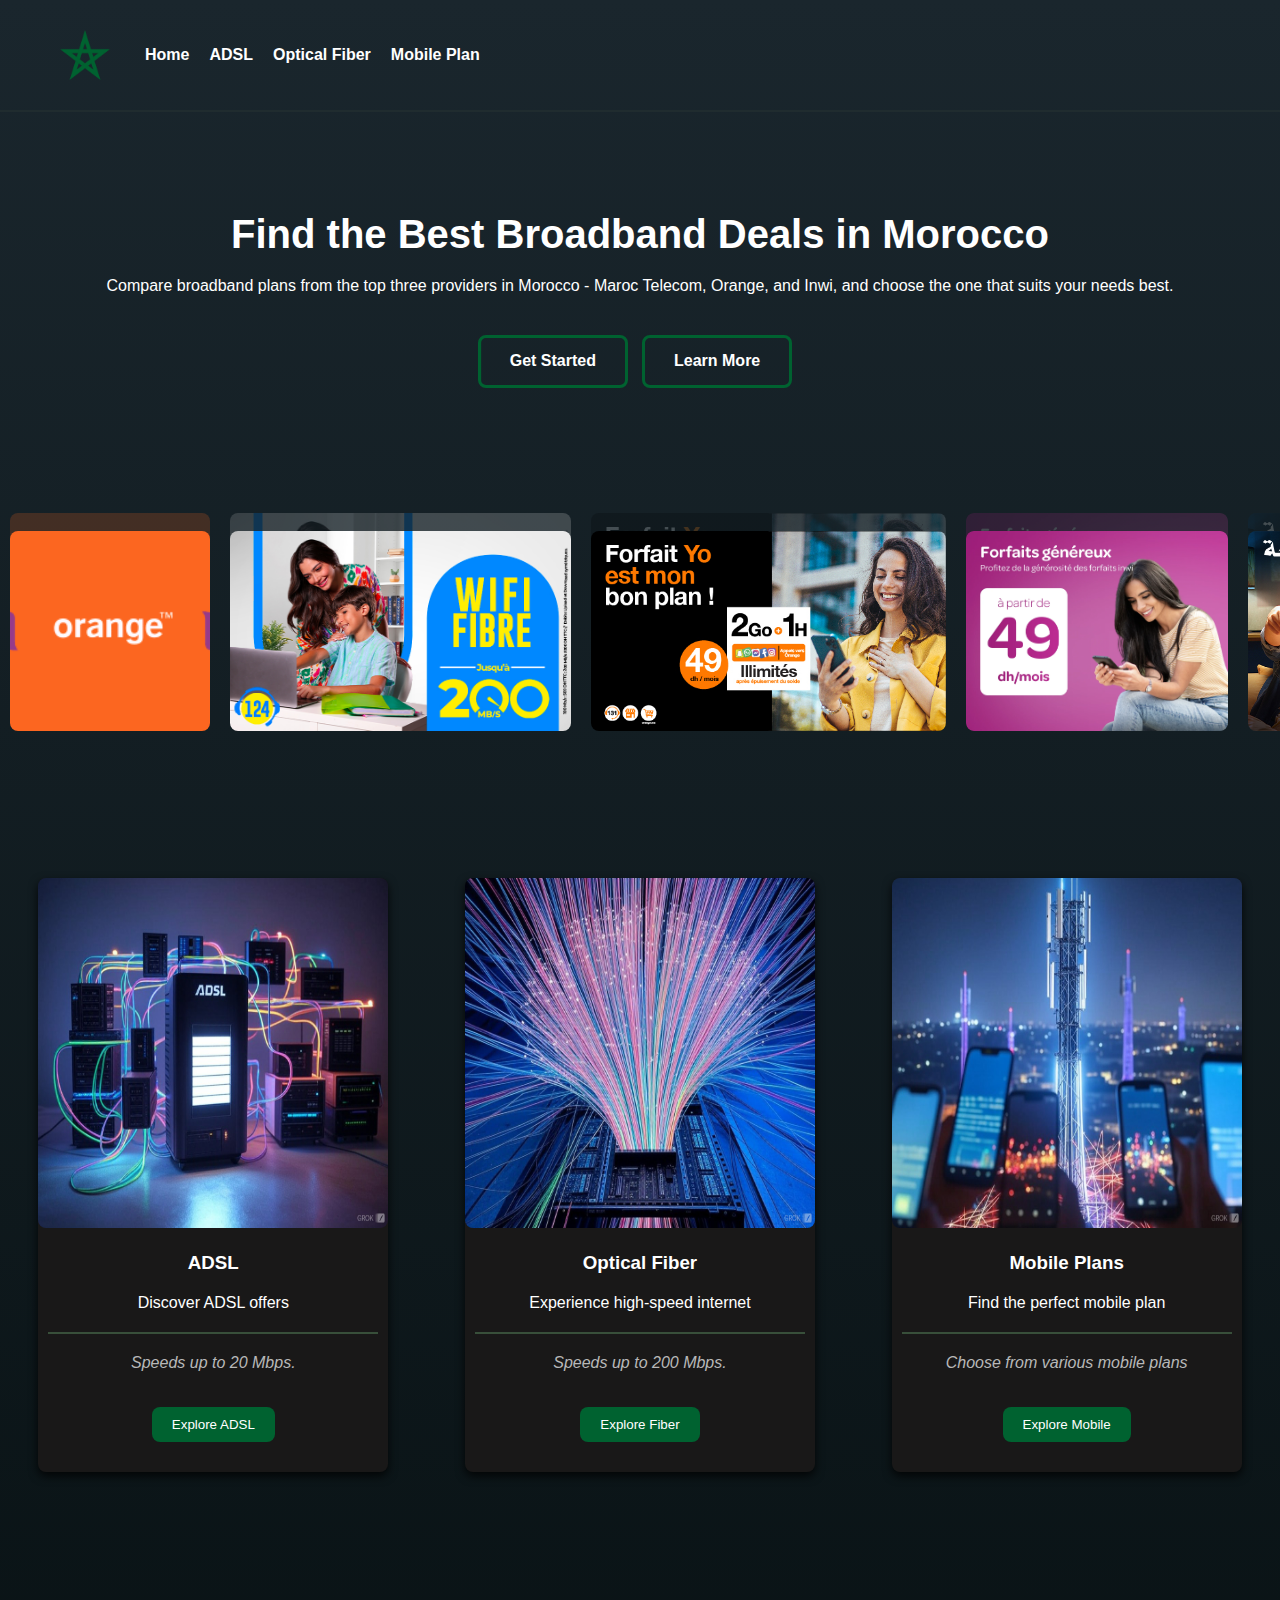
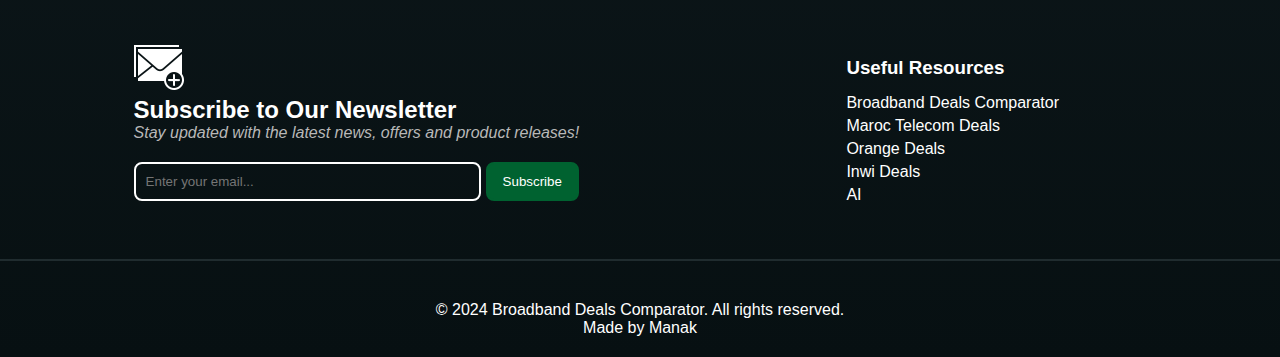
<file: index.html>
<!DOCTYPE html>
<html lang="en">
<head>
    <meta charset="UTF-8">
    <meta name="viewport" content="width=device-width, initial-scale=1.0">
    <title>Broadband Deals Comparator</title>
    <link rel="icon" type="image/x-icon" href="IMG/Low Connection.png">
    <link rel="stylesheet" href="style.css">
</head>
<body>
    <header>
        <img src="IMG/png-clipart-green-star-illustration-flag-of-morocco-moroccan-cuisine-five-pointed-star-french-protectorate-in-morocco-morocco-miscellaneous-angle.png">
        <nav>
            <ul>
                <li><a href="index.html">Home</a></li>
                <li><a href="ADSL.html">ADSL</a></li>
                <li><a href="OpticalFiber.html">Optical Fiber</a></li>
                <li><a href="MobilePlan.html">Mobile Plan</a></li>
            </ul>
        </nav>
    </header>
    <hr class="separator">
    <article>
        <section class="welcome">
            <h1>Find the Best Broadband Deals in Morocco</h1>
            <p>Compare broadband plans from the top three providers in Morocco - Maroc Telecom, Orange, and Inwi, and choose the one that suits your needs best.</p>
            <div class="btn-container">
                <button><a href="#content">Get Started</a></button>
                <button><a href="#ftr">Learn More</a></button>
            </div>
        </section>
        <section class="images-container">
            <div class="row row1">
                <img src="IMG/NetworkFusion.gif">
                <img src="IMG/Maroc-telecom-fo-mars24-768x451.jpg">
                <img src="IMG/Yo-49.jpg">
                <img src="IMG/image.png">
                <img src="IMG/Ban-fo-aout22-V3-270x361.jpg">
                <img src="IMG/La-Fibre.jpg">
                <img src="IMG/image (1).png">
                <img src="IMG/Maroc_telecom_forfait_mobile_45Go_5H_1280x500.jpg">
                <img src="IMG/NetworkFusion.gif">
            </div><br>
            <div class="row row2">
                <img src="IMG/NetworkFusion.gif">
                <img src="IMG/Maroc-telecom-fo-mars24-768x451.jpg">
                <img src="IMG/Yo-49.jpg">
                <img src="IMG/image.png">
                <img src="IMG/Ban-fo-aout22-V3-270x361.jpg">
                <img src="IMG/La-Fibre.jpg">
                <img src="IMG/image (1).png">
                <img src="IMG/Maroc_telecom_forfait_mobile_45Go_5H_1280x500.jpg">
                <img src="IMG/NetworkFusion.gif">
            </div>
        </section>
        <figure>
            <section class="container" id="content">
                <div class="card">
                    <img src="IMG/ADSL.jpg" alt="ADSL">
                    <h3>ADSL</h3>
                    <p>Discover ADSL offers</p>
                    <hr class="separator-v2">
                    <p class="gray">Speeds up to 20 Mbps.</p>
                    <button><a href="ADSL.html">Explore ADSL</a></button>
                </div>
                <div class="card">
                    <img src="IMG/Fibre.jpg" alt="Optical Fiber">
                    <h3>Optical Fiber</h3>
                    <p>Experience high-speed internet</p>
                    <hr class="separator-v2">
                    <p class="gray">Speeds up to 200 Mbps.</p>
                    <button><a href="OpticalFiber.html">Explore Fiber</a></button>
                </div>
                <div class="card">
                    <img src="IMG/Mobile.jpg" alt="Mobile Plan">
                    <h3>Mobile Plans</h3>
                    <p>Find the perfect mobile plan</p>
                    <hr class="separator-v2">
                    <p class="gray">Choose from various mobile plans</p>
                    <button><a href="MobilePlan.html">Explore Mobile</a></button>
                </div>
            </section>
        </figure>
    </article>
    <footer>
        <div class="footer-container" id="ftr">
            <div class="newsletter">
                <img src="IMG/Subscription.png">
                <h2>Subscribe to Our Newsletter</h2>
                <p class="gray">Stay updated with the latest news, offers and product releases!</p>
                <input class="mail-holder" type="email" placeholder="Enter your email..." required>
                <button class="sub-btn">Subscribe</button>
            </div>
            <div class="resources">
                <h3>Useful Resources</h3>
                <ul>
                    <li><a href="index.html">Broadband Deals Comparator</a></li>
                    <li><a href="https://www.iam.ma/index.aspx" target="_blank">Maroc Telecom Deals</a></li>
                    <li><a href="https://www.orange.ma" target="_blank">Orange Deals</a></li>
                    <li><a href="https://inwi.ma" target="_blank">Inwi Deals</a></li>
                    <li><a href="https://chatgpt.com/?model=auto" target="_blank">AI</a></li>
                </ul>
            </div>
        </div>
        <hr class="separator">
        <div class="footer-bottom">
            <p>&copy; 2024 Broadband Deals Comparator. All rights reserved.</p>
            <p>Made by Manak</p>
        </div>
    </footer>
</body>
</html>
</file>
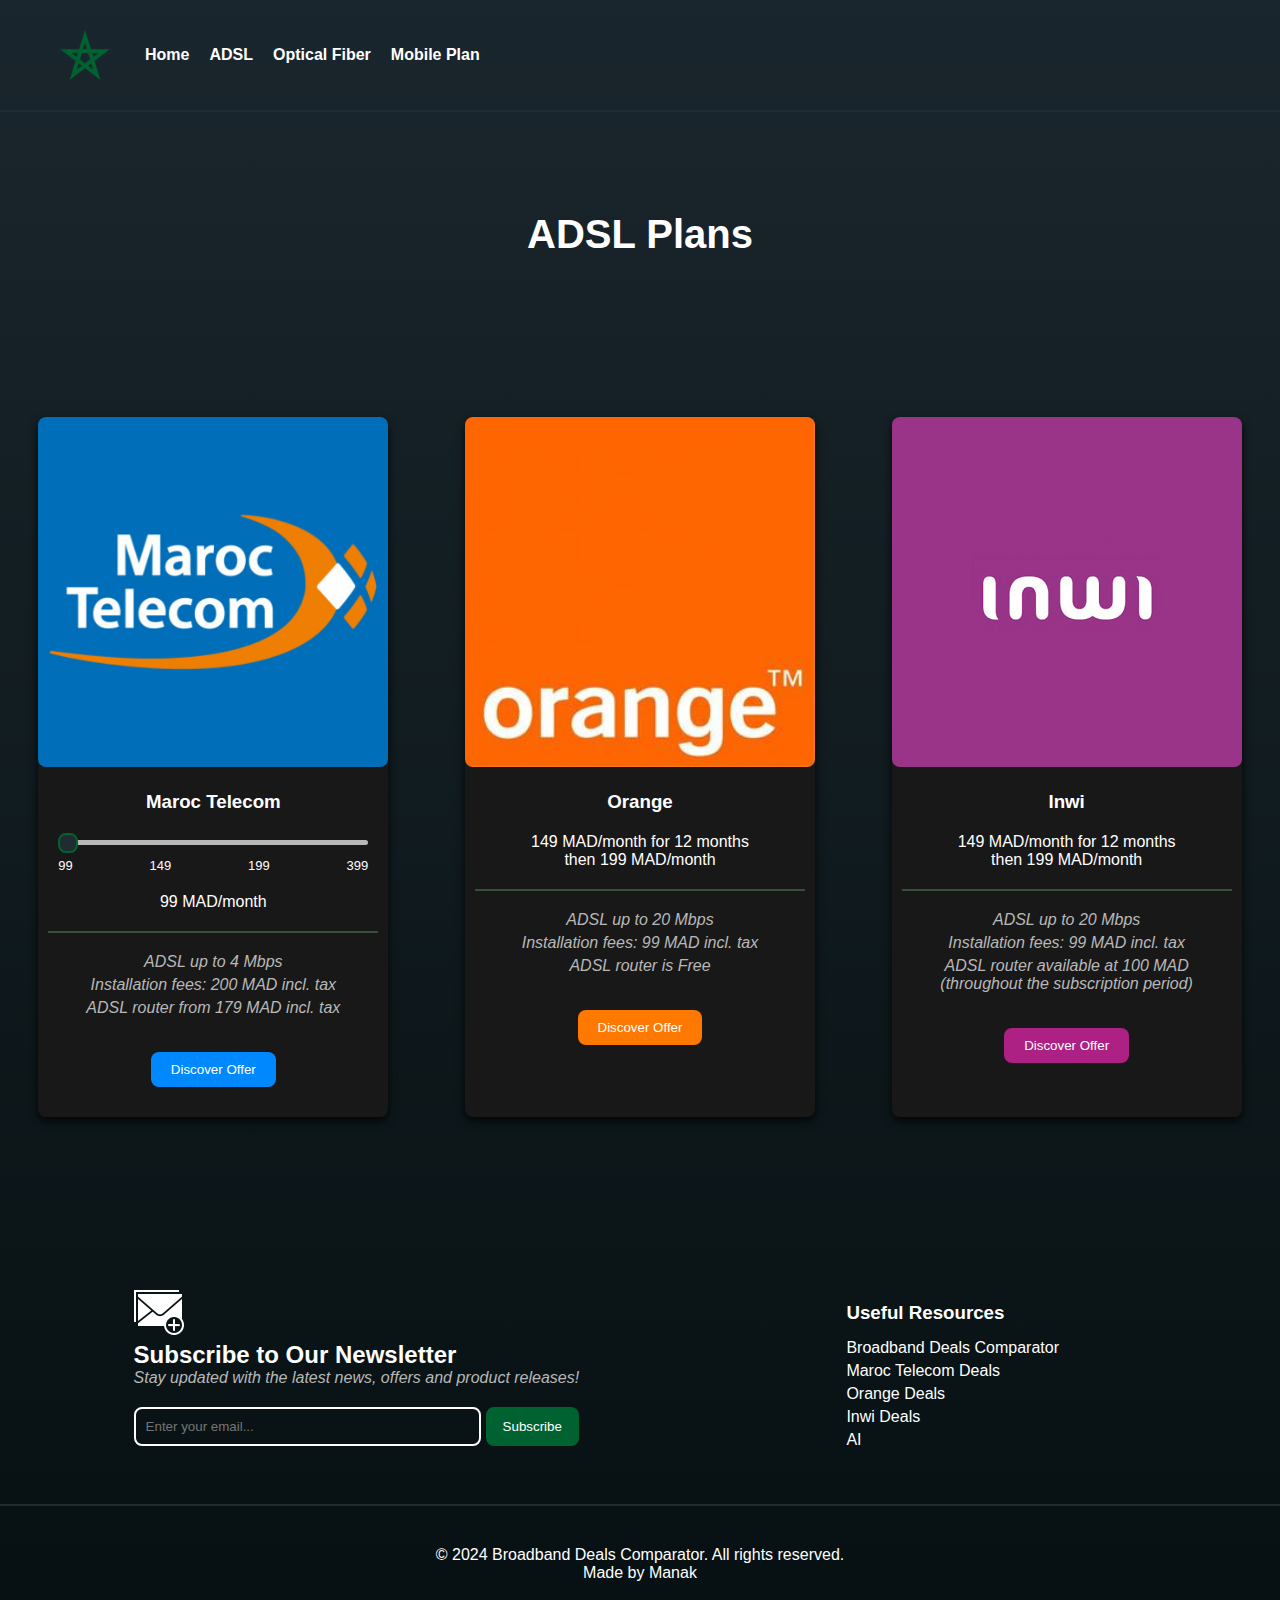
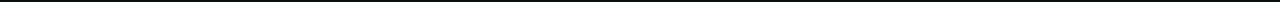
<file: ADSL.html>
<!DOCTYPE html>
<html lang="en">
<head>
    <meta charset="UTF-8">
    <meta name="viewport" content="width=device-width, initial-scale=1.0">
    <title>Broadband Deals Comparator</title>
    <link rel="icon" type="image/x-icon" href="IMG/Low Connection.png">
    <link rel="stylesheet" href="style.css">
</head>
<body>
    <header>
        <img src="IMG/png-clipart-green-star-illustration-flag-of-morocco-moroccan-cuisine-five-pointed-star-french-protectorate-in-morocco-morocco-miscellaneous-angle.png">
        <nav>
            <ul>
                <li><a href="index.html">Home</a></li>
                <li><a href="ADSL.html">ADSL</a></li>
                <li><a href="OpticalFiber.html">Optical Fiber</a></li>
                <li><a href="MobilePlan.html">Mobile Plan</a></li>
            </ul>
        </nav>
    </header>
    <hr class="separator">
    <article>
        <section class="welcome">
            <h1>ADSL Plans</h1>
        </section>
        <figure>
            <section class="container" id="content">
                <div class="card">
                    <img src="IMG/MT-logo.png" alt="ADSL">
                    <h3>Maroc Telecom</h3>
                    <div class="slider-container">
                        <input type="range" id="speedSlider" min="0" max="3" step="1" value="0">
                        <div class="slider-labels">
                            <span>99</span>
                            <span>149</span>
                            <span>199</span>
                            <span>399</span>
                        </div>
                    </div>
                    <p><span id="price">99</span> MAD/month</p>
                    <hr class="separator-v2">
                    <p class="gray">ADSL up to <span id="Mbps">4</span> Mbps</p>
                    <p class="gray">Installation fees: 200 MAD incl. tax</p>
                    <p class="gray">ADSL router from 179 MAD incl. tax</p>
                    <button class="MT-btn"><a href="https://www.iam.ma/particulier/Fixe-et-Internet/ADSL/index.aspx#horizontalTab3" target="_blank">Discover Offer</a></button>
                </div>
                <div class="card">
                    <img src="IMG/Accueil.png" alt="Optical Fiber">
                    <h3>Orange</h3>
                    <p>149 MAD/month for 12 months<br>
                        then 199 MAD/month</p>
                    <hr class="separator-v2">
                    <p class="gray">ADSL up to 20 Mbps</p>
                    <p class="gray">Installation fees: 99 MAD incl. tax</p>
                    <p class="gray">ADSL router is Free</p>
                    <button class="OG-btn"><a href="https://www.orange.ma/WiFi-a-la-Maison/ADSL-ULTRA/Offres-ADSL-ULTRA" target="_blank">Discover Offer</a></button>
                </div>
                <div class="card">
                    <img src="IMG/inwi-logo.png" alt="Mobile Plan">
                    <h3>Inwi</h3>
                    <p>149 MAD/month for 12 months<br>
                        then 199 MAD/month</p>
                    <hr class="separator-v2">
                    <p class="gray">ADSL up to 20 Mbps</p>
                    <p class="gray">Installation fees: 99 MAD incl. tax</p>
                    <p class="gray">ADSL router available at 100 MAD<br>
                        (throughout the subscription period)</p>
                    <button class="NW-btn"><a href="https://inwi.ma/particuliers/offres-internet/wifi-a-la-maison/adsl-xtra" target="_blank">Discover Offer</a></button>
                </div>
            </section>
            
            
        </figure>
    </article>
    <footer>
        <div class="footer-container" id="ftr">
            <div class="newsletter">
                <img src="IMG/Subscription.png">
                <h2>Subscribe to Our Newsletter</h2>
                <p class="gray">Stay updated with the latest news, offers and product releases!</p>
                <input class="mail-holder" type="email" placeholder="Enter your email..." required>
                <button class="sub-btn">Subscribe</button>
            </div>
            <div class="resources">
                <h3>Useful Resources</h3>
                <ul>
                    <li><a href="index.html">Broadband Deals Comparator</a></li>
                    <li><a href="https://www.iam.ma/index.aspx" target="_blank">Maroc Telecom Deals</a></li>
                    <li><a href="https://www.orange.ma" target="_blank">Orange Deals</a></li>
                    <li><a href="https://inwi.ma" target="_blank">Inwi Deals</a></li>
                    <li><a href="https://chatgpt.com/?model=auto" target="_blank">AI</a></li>
                </ul>
            </div>
        </div>
        <hr class="separator">
        <div class="footer-bottom">
            <p>&copy; 2024 Broadband Deals Comparator. All rights reserved.</p>
            <p>Made by Manak</p>
        </div>
    </footer>
    <script src="ADSL-script.js"></script>
</body>
</html>
</file>
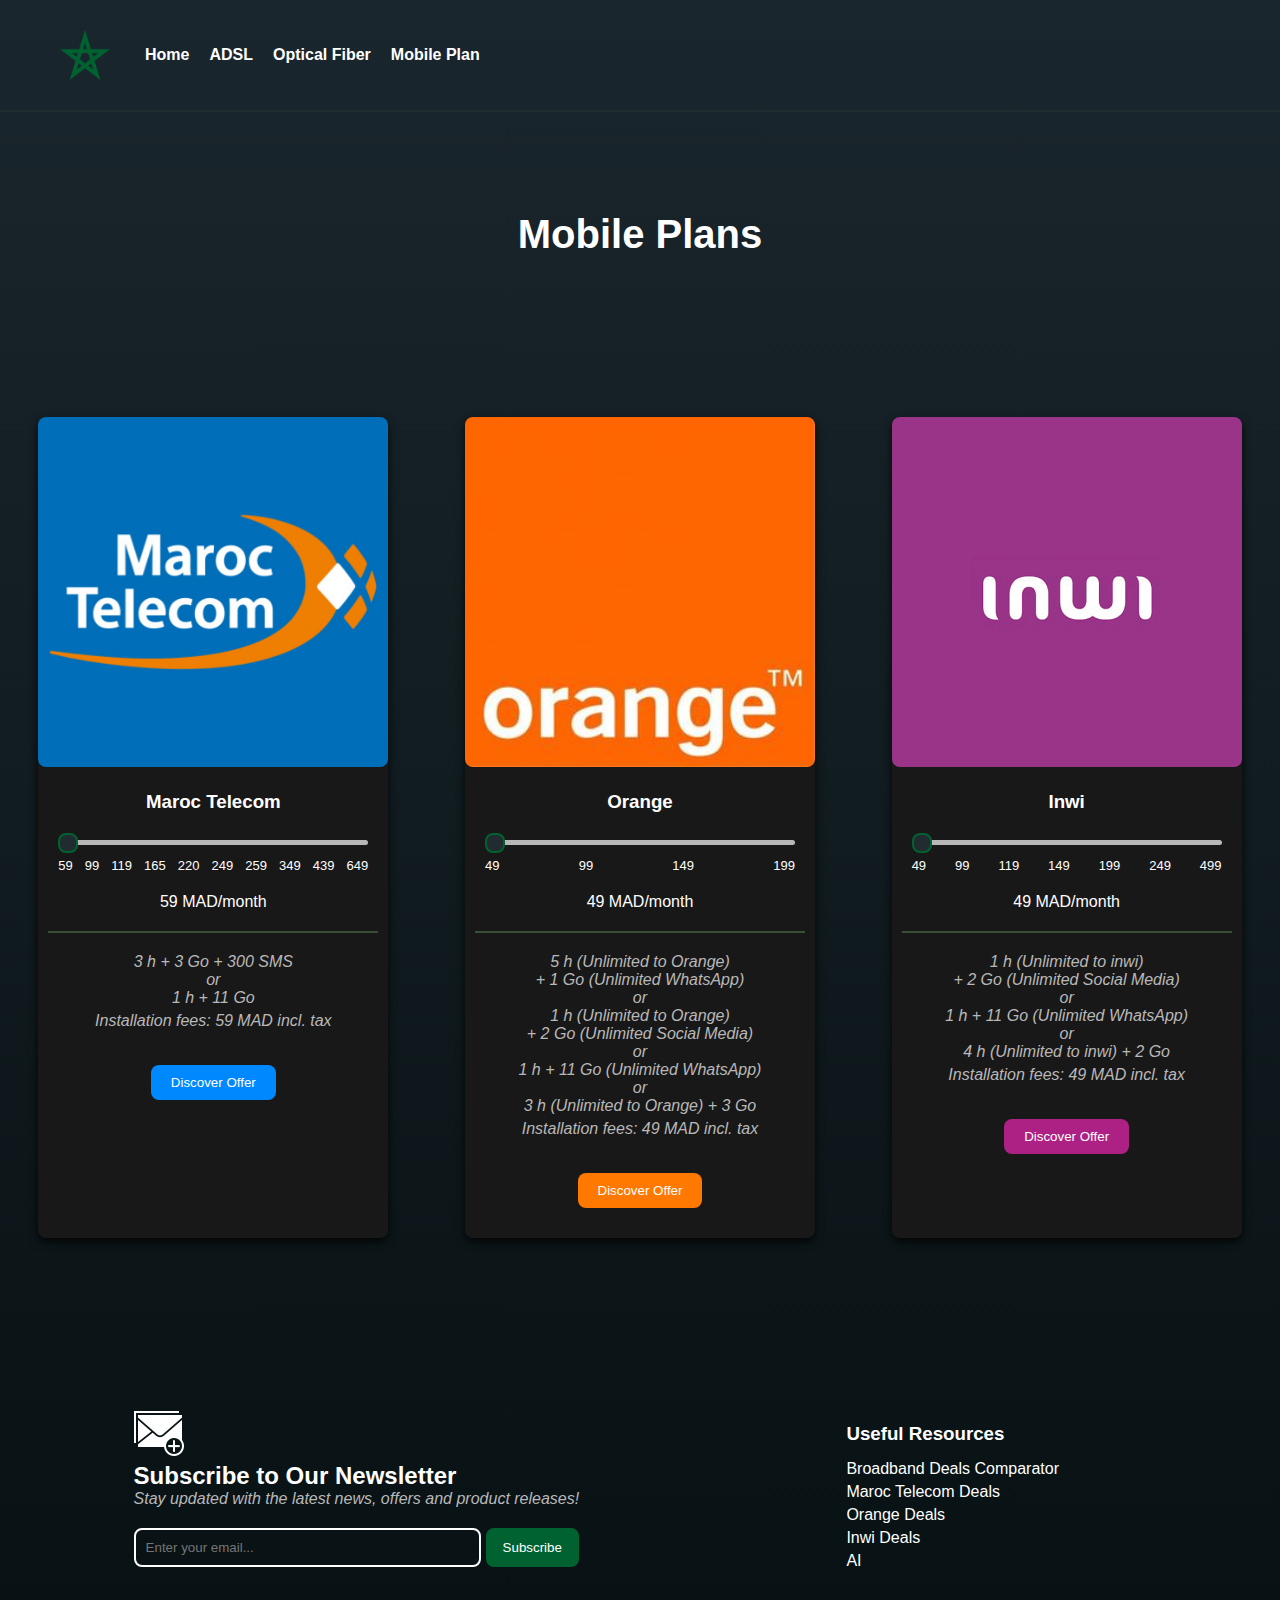
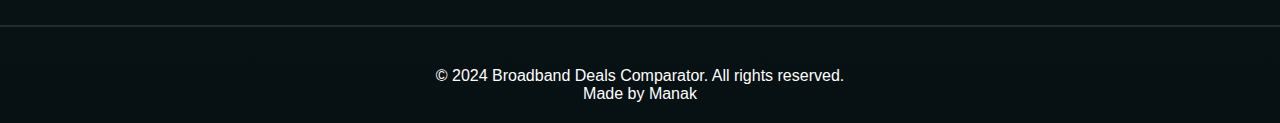
<file: MobilePlan.html>
<!DOCTYPE html>
<html lang="en">
<head>
    <meta charset="UTF-8">
    <meta name="viewport" content="width=device-width, initial-scale=1.0">
    <title>Broadband Deals Comparator</title>
    <link rel="icon" type="image/x-icon" href="IMG/Low Connection.png">
    <link rel="stylesheet" href="style.css">
</head>
<body>
    <header>
        <img src="IMG/png-clipart-green-star-illustration-flag-of-morocco-moroccan-cuisine-five-pointed-star-french-protectorate-in-morocco-morocco-miscellaneous-angle.png">
        <nav>
            <ul>
                <li><a href="index.html">Home</a></li>
                <li><a href="ADSL.html">ADSL</a></li>
                <li><a href="OpticalFiber.html">Optical Fiber</a></li>
                <li><a href="MobilePlan.html">Mobile Plan</a></li>
            </ul>
        </nav>
    </header>
    <hr class="separator">
    <article>
        <section class="welcome">
            <h1>Mobile Plans</h1>
        </section>
        <figure>
            <section class="container" id="content">
                <div class="card">
                    <img src="IMG/MT-logo.png" alt="ADSL">
                    <h3>Maroc Telecom</h3>
                    <div class="slider-container">
                        <input type="range" id="speedSlider" min="0" max="9" step="1" value="0">
                        <div class="slider-labels">
                            <span>59</span>
                            <span>99</span>
                            <span>119</span>
                            <span>165</span>
                            <span>220</span>
                            <span>249</span>
                            <span>259</span>
                            <span>349</span>
                            <span>439</span>
                            <span>649</span>
                        </div>
                    </div>
                    <p><span id="price">59</span> MAD/month</p>
                    <hr class="separator-v2">
                    <p class="gray"><span id="Mbps">3 h + 3 Go + 300 SMS<br>
                        or<br>
                        1 h + 11 Go</span></p>
                    <p class="gray">Installation fees: <span id="fees">59</span> MAD incl. tax</p>
                    <button class="MT-btn"><a href="https://www.iam.ma/particulier/offres-mobiles/offres/Forfaits%20Mobile/index.aspx" target="_blank">Discover Offer</a></button>
                </div>
                <div class="card">
                    <img src="IMG/Accueil.png" alt="Orange Logo">
                    <h3>Orange</h3>
                    <div class="slider-container">
                        <input type="range" id="speedSlider-2" min="0" max="3" step="1" value="0">
                        <div class="slider-labels">
                            <span>49</span>
                            <span>99</span>
                            <span>149</span>
                            <span>199</span>
                        </div>
                    </div>
                    <p><span id="price-2">49</span> MAD/month</p>
                    <hr class="separator-v2">
                    <p class="gray"><span id="Mbps-2">5 h (Unlimited to Orange)<br>
                        + 1 Go (Unlimited WhatsApp)<br>
                        or<br>
                        1 h (Unlimited to Orange)<br>
                        + 2 Go (Unlimited Social Media)<br>
                        or<br>
                        1 h + 11 Go (Unlimited WhatsApp)<br>
                        or<br>
                        3 h (Unlimited to Orange) + 3 Go</span></p>
                    <p class="gray">Installation fees: <span id="fees-2">49</span> MAD incl. tax</p>
                    <button class="OG-btn"><a href="https://boutique.orange.ma/fr/offres-mobile.html" target="_blank">Discover Offer</a></button>
                </div>
                <div class="card">
                    <img src="IMG/inwi-logo.png" alt="Mobile Plan">
                    <h3>Inwi</h3>
                    <div class="slider-container">
                        <input type="range" id="speedSlider-3" min="0" max="6" step="1" value="0">
                        <div class="slider-labels">
                            <span>49</span>
                            <span>99</span>
                            <span>119</span>
                            <span>149</span>
                            <span>199</span>
                            <span>249</span>
                            <span>499</span>
                        </div>
                    </div>
                    <p><span id="price-3">49</span> MAD/month</p>
                    <hr class="separator-v2">
                    <p class="gray"><span id="Mbps-3">1 h (Unlimited to inwi)<br>
                        + 2 Go (Unlimited Social Media)<br>
                        or<br>
                        1 h + 11 Go (Unlimited WhatsApp)<br>
                        or<br>
                        4 h (Unlimited to inwi) + 2 Go</span></p>
                    <p class="gray">Installation fees: <span id="fees-3">49</span> MAD incl. tax</p>
                    <button class="NW-btn"><a href="https://inwi.ma/particuliers/offres-mobiles/forfait-mobile" target="_blank">Discover Offer</a></button>
                </div>
            </section>
            
            
        </figure>
    </article>
    <footer>
        <div class="footer-container" id="ftr">
            <div class="newsletter">
                <img src="IMG/Subscription.png">
                <h2>Subscribe to Our Newsletter</h2>
                <p class="gray">Stay updated with the latest news, offers and product releases!</p>
                <input class="mail-holder" type="email" placeholder="Enter your email..." required>
                <button class="sub-btn">Subscribe</button>
            </div>
            <div class="resources">
                <h3>Useful Resources</h3>
                <ul>
                    <li><a href="index.html">Broadband Deals Comparator</a></li>
                    <li><a href="https://www.iam.ma/index.aspx" target="_blank">Maroc Telecom Deals</a></li>
                    <li><a href="https://www.orange.ma" target="_blank">Orange Deals</a></li>
                    <li><a href="https://inwi.ma" target="_blank">Inwi Deals</a></li>
                    <li><a href="https://chatgpt.com/?model=auto" target="_blank">AI</a></li>
                </ul>
            </div>
        </div>
        <hr class="separator">
        <div class="footer-bottom">
            <p>&copy; 2024 Broadband Deals Comparator. All rights reserved.</p>
            <p>Made by Manak</p>
        </div>
    </footer>
    <script src="MP-script.js"></script>
</body>
</html>
</file>
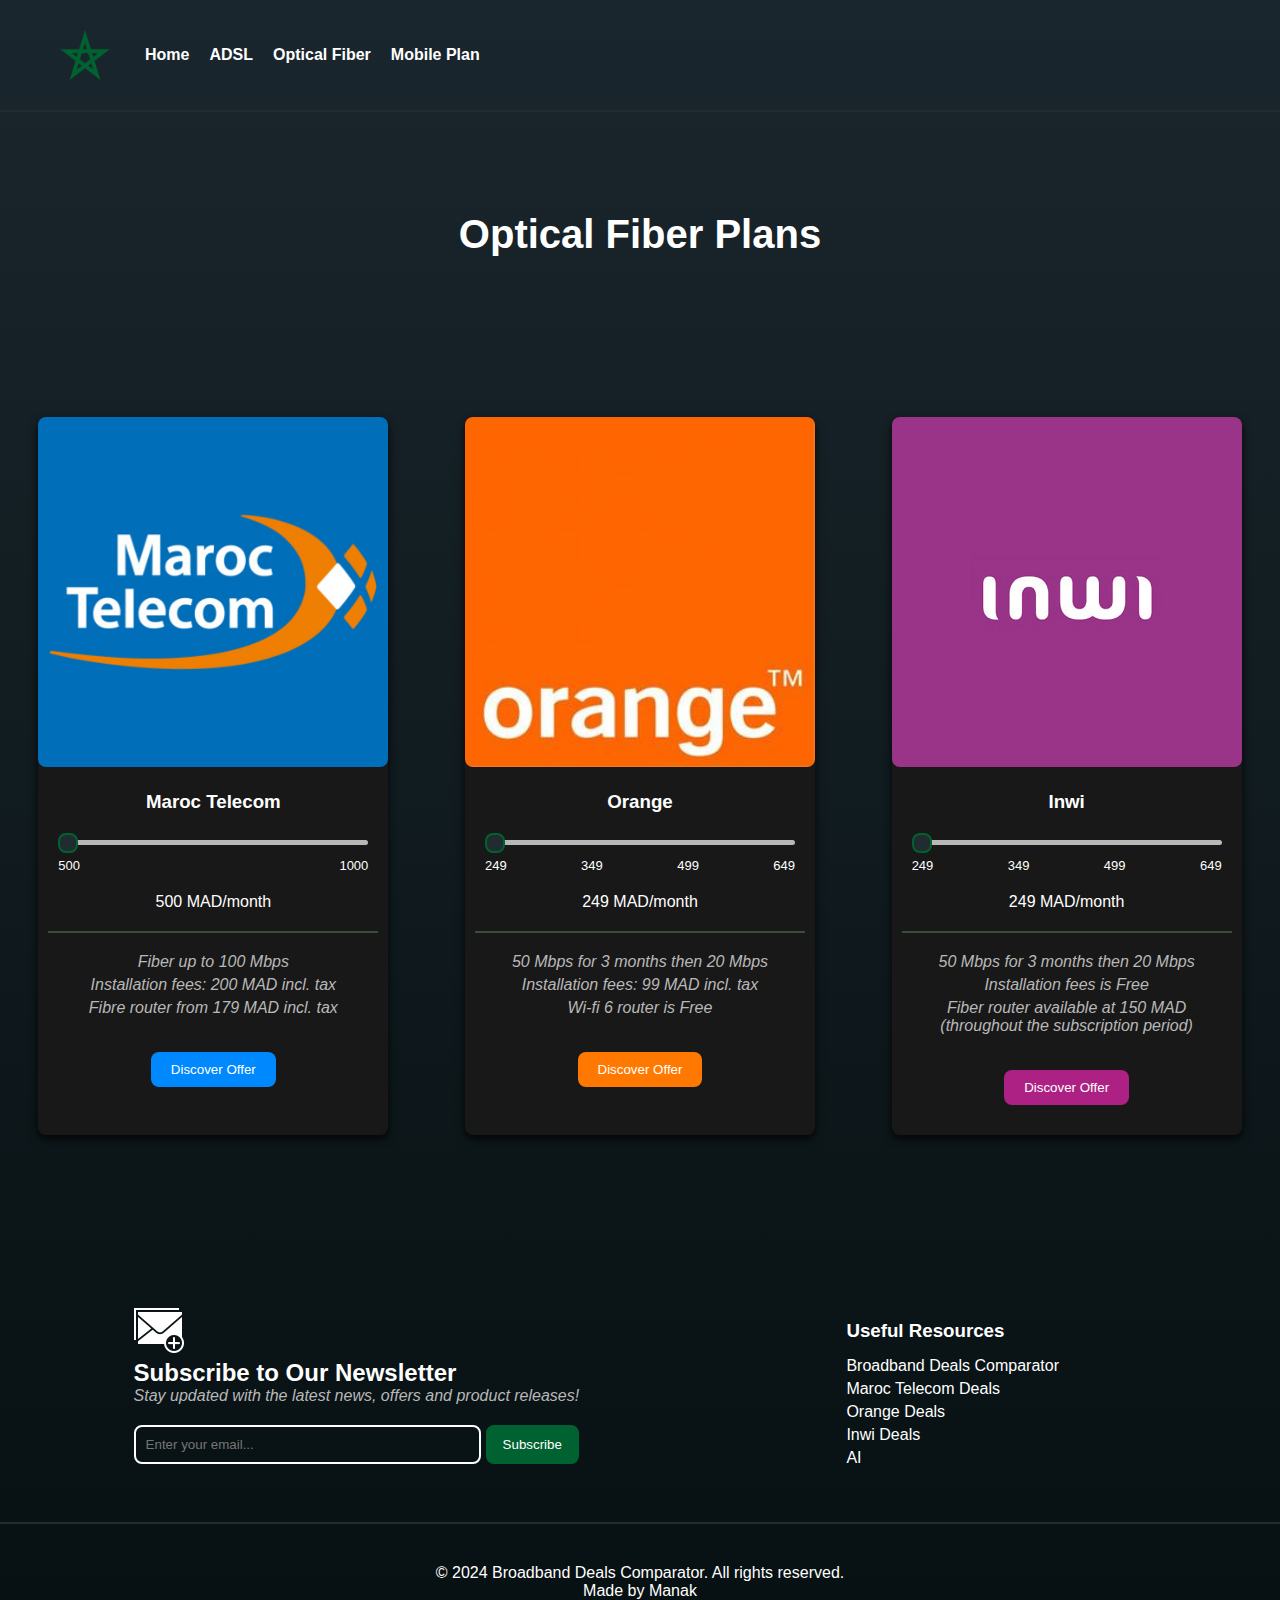
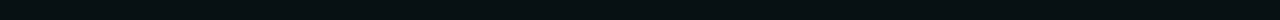
<file: OpticalFiber.html>
<!DOCTYPE html>
<html lang="en">
<head>
    <meta charset="UTF-8">
    <meta name="viewport" content="width=device-width, initial-scale=1.0">
    <title>Broadband Deals Comparator</title>
    <link rel="icon" type="image/x-icon" href="IMG/Low Connection.png">
    <link rel="stylesheet" href="style.css">
</head>
<body>
    <header>
        <img src="IMG/png-clipart-green-star-illustration-flag-of-morocco-moroccan-cuisine-five-pointed-star-french-protectorate-in-morocco-morocco-miscellaneous-angle.png">
        <nav>
            <ul>
                <li><a href="index.html">Home</a></li>
                <li><a href="ADSL.html">ADSL</a></li>
                <li><a href="OpticalFiber.html">Optical Fiber</a></li>
                <li><a href="MobilePlan.html">Mobile Plan</a></li>
            </ul>
        </nav>
    </header>
    <hr class="separator">
    <article>
        <section class="welcome">
            <h1>Optical Fiber Plans</h1>
        </section>
        <figure>
            <section class="container" id="content">
                <div class="card">
                    <img src="IMG/MT-logo.png" alt="ADSL">
                    <h3>Maroc Telecom</h3>
                    <div class="slider-container">
                        <input type="range" id="speedSlider" min="0" max="1" step="1" value="0">
                        <div class="slider-labels">
                            <span>500</span>
                            <span>1000</span>
                        </div>
                    </div>
                    <p><span id="price">500</span> MAD/month</p>
                    <hr class="separator-v2">
                    <p class="gray">Fiber up to <span id="Mbps">100</span> Mbps</p>
                    <p class="gray">Installation fees: 200 MAD incl. tax</p>
                    <p class="gray">Fibre router from 179 MAD incl. tax</p>
                    <button class="MT-btn"><a href="https://www.iam.ma/particulier/Fixe-et-Internet/Fibre-optique.aspx" target="_blank">Discover Offer</a></button>
                </div>
                <div class="card">
                    <img src="IMG/Accueil.png" alt="Orange Logo">
                    <h3>Orange</h3>
                    <div class="slider-container">
                        <input type="range" id="speedSlider-2" min="0" max="3" step="1" value="0">
                        <div class="slider-labels">
                            <span>249</span>
                            <span>349</span>
                            <span>499</span>
                            <span>649</span>
                        </div>
                    </div>
                    <p><span id="price-2">249</span> MAD/month</p>
                    <hr class="separator-v2">
                    <p class="gray"><span id="Mbps-2">50 Mbps for 3 months then 20</span> Mbps</p>
                    <p class="gray">Installation fees<span id="fees">: 99 MAD incl. tax</span></p>
                    <p class="gray">Wi-fi 6 router is Free</p>
                    <button class="OG-btn"><a href="https://www.orange.ma/WiFi-a-la-Maison/Fibre-d-Orange/Offres-Fibre-d-Orange" target="_blank">Discover Offer</a></button>
                </div>
                <div class="card">
                    <img src="IMG/inwi-logo.png" alt="Mobile Plan">
                    <h3>Inwi</h3>
                    <div class="slider-container">
                        <input type="range" id="speedSlider-3" min="0" max="3" step="1" value="0">
                        <div class="slider-labels">
                            <span>249</span>
                            <span>349</span>
                            <span>499</span>
                            <span>649</span>
                        </div>
                    </div>
                    <p><span id="price-3">249</span> MAD/month</p>
                    <hr class="separator-v2">
                    <p class="gray"><span id="Mbps-3">50 Mbps for 3 months then 20</span> Mbps</p>
                    <p class="gray">Installation fees is Free</p>
                    <p class="gray">Fiber router available at 150 MAD<br>
                        (throughout the subscription period)</p>
                    <button class="NW-btn"><a href="https://inwi.ma/particuliers/offres-internet/wifi-a-la-maison/fibre-optique" target="_blank">Discover Offer</a></button>
                </div>
            </section>
            
            
        </figure>
    </article>
    <footer>
        <div class="footer-container" id="ftr">
            <div class="newsletter">
                <img src="IMG/Subscription.png">
                <h2>Subscribe to Our Newsletter</h2>
                <p class="gray">Stay updated with the latest news, offers and product releases!</p>
                <input class="mail-holder" type="email" placeholder="Enter your email..." required>
                <button class="sub-btn">Subscribe</button>
            </div>
            <div class="resources">
                <h3>Useful Resources</h3>
                <ul>
                    <li><a href="index.html">Broadband Deals Comparator</a></li>
                    <li><a href="https://www.iam.ma/index.aspx" target="_blank">Maroc Telecom Deals</a></li>
                    <li><a href="https://www.orange.ma" target="_blank">Orange Deals</a></li>
                    <li><a href="https://inwi.ma" target="_blank">Inwi Deals</a></li>
                    <li><a href="https://chatgpt.com/?model=auto" target="_blank">AI</a></li>
                </ul>
            </div>
        </div>
        <hr class="separator">
        <div class="footer-bottom">
            <p>&copy; 2024 Broadband Deals Comparator. All rights reserved.</p>
            <p>Made by Manak</p>
        </div>
    </footer>
    <script src="OF-script.js"></script>
</body>
</html>
</file>
<file: style.css>
* {
  margin: 0;
  padding: 0;
  box-sizing: border-box;
  font-family: "Helvetica Neue", Helvetica, Arial, sans-serif;
}
body {
  background: linear-gradient(to bottom, #1a262d, #071012);
  background-size: cover;
}
header {
  margin-top: 20px;
  margin-left: 40px;
  padding: 10px 20px;
  display: flex;
  align-items: center;
  color: white;
  text-align: center;
}
header img {
  width: 50px;
  margin-right: 15px;
}
nav ul {
  list-style: none;
  padding: 0;
  display: flex;
  flex-direction: row;
}
nav ul li {
  margin-left: 20px;
}
nav a {
  color: white;
  font-weight: bold;
  text-decoration: none;
  font-size: 1rem;
  transition: color 0.3s ease;
}
nav a:hover {
  color: #006230;
}
.separator {
  border: none;
  height: 2px;
  background-color: #202c2f;
  margin: 20px 0;
}
.welcome {
  color: white;
  margin: 100px auto;
  display: flex;
  justify-content: center;
  align-items: center;
  flex-direction: column;
}
.welcome h1 {
  font-size: 2.5rem;
  margin-bottom: 20px;
}
.btn-container {
  text-align: center;
  margin-top: 40px;
}
.btn-container a {
  text-decoration: none;
  color: white;
}
.btn-container button {
  display: inline-block;
  padding: 0.9rem 1.8rem;
  font-size: 1rem;
  font-weight: 700;
  color: white;
  border: 3px solid #006230;
  border-radius: 8px;
  cursor: pointer;
  position: relative;
  background-color: transparent;
  text-decoration: none;
  overflow: hidden;
  z-index: 1;
  font-family: inherit;
  margin-right: 10px;
}
.btn-container button::before {
  content: "";
  position: absolute;
  left: 0;
  top: 0;
  width: 100%;
  height: 100%;
  background-color: #006230;
  transform: translateX(-100%);
  transition: all 0.3s;
  z-index: -1;
}
.btn-container button:hover::before {
  transform: translateX(0);
}
.images-container {
  position: relative;
  width: 100%;
  height: 250px;
  overflow: hidden;
}
.row {
  display: flex;
  position: absolute;
  width: 100%;
  height: 100%;
  align-items: center;
}
.row1 {
  animation: slide-left 15s linear infinite;
  opacity: 0.2;
}
.row2 {
  animation: slide-right 15s linear infinite;
}
.images-container img {
  width: auto;
  height: 200px;
  margin: 0 10px;
  border-radius: 8px;
}
@keyframes slide-left {
  0% {
    transform: translateX(100%);
  }
  100% {
    transform: translateX(-100%);
  }
}
@keyframes slide-right {
  0% {
    transform: translateX(-100%);
  }
  100% {
    transform: translateX(100%);
  }
}
.container {
  color: white;
  display: flex;
  flex-wrap: wrap;
  justify-content: space-around;
  margin-top: 100px;
}
.card {
  max-width: 350px;
  flex: 0 1 auto;
  margin: 10px;
  background-color: #191818;
  border-radius: 8px;
  text-align: center;
  box-shadow: 0 4px 10px rgba(0, 0, 0, 0.8);
  margin-top: 40px;
}
.card img {
  width: 100%;
  height: 350px;
  border-radius: 8px;
  margin: 0 0 20px;
}
.card h3 {
  margin-bottom: 20px;
}
.separator-v2 {
  border: none;
  height: 2px;
  background-color: #384f3a;
  margin: 20px 10px;
}
.gray {
  color: #b8b8b8;
  font-style: italic;
  margin-bottom: 5px;
}
.card button {
  background-color: #006230;
  color: #fff;
  border: none;
  border-radius: 8px;
  padding: 10px 20px;
  cursor: pointer;
  margin: 30px 70px;
}
.card button:hover {
  box-shadow: 0 4px 10px rgba(0, 0, 0, 0.8);
}
.card button a {
  text-decoration: none;
  color: white;
}
.card .MT-btn {
  background-color: #0088ff;
}
.card .OG-btn {
  background-color: #ff7900;
}
.card .NW-btn {
  background-color: #ad2184;
}
footer {
  margin-top: 150px;
  color: white;
}
.footer-container {
  display: flex;
  justify-content: space-around;
  margin-bottom: 40px;
  flex-wrap: wrap;
}
.newsletter {
  min-width: 300px;
  margin: 10px;
}
.newsletter img {
  width: 50px;
}
.resources {
  min-width: 300px;
  margin: 10px;
}
.mail-holder {
  margin-top: 15px;
  background-color: transparent;
  padding: 10px;
  width: 78%;
  border: 2px solid white;
  border-radius: 8px;
  color: white;
}
.sub-btn {
  padding: 10px 15px;
  background-color: #006230;
  color: white;
  border: 2px solid #006230;
  border-radius: 8px;
  cursor: pointer;
}
.sub-btn:hover {
  background-color: transparent;
  color: #006230;
}
.resources h3 {
  margin: 15px 0;
}
.resources ul {
  list-style-type: none;
  padding: 0;
}
.resources li {
  margin: 5px 0;
}
.resources a {
  color: white;
  text-decoration: none;
}
.resources a:hover {
  text-decoration: underline;
  color: #006230;
}
.footer-bottom {
  text-align: center;
  margin-top: 40px;
  margin-bottom: 20px;
}
.slider-container {
  margin: 20px 20px;
  font-size: 13px;
}
input[type="range"] {
  -webkit-appearance: none;
  -moz-appearance: none;
  appearance: none;
  width: 100%;
  height: 5px;
  background: #b8b8b8;
  border-radius: 5px;
  outline: none;
}
input[type="range"]::-webkit-slider-thumb {
  -webkit-appearance: none;
  appearance: none;
  width: 20px;
  height: 20px;
  background: #202c2f;
  border: 2px solid #006230;
  border-radius: 8px;
  cursor: pointer;
}
.slider-labels {
  display: flex;
  justify-content: space-between;
  margin-top: 10px;
}
@media (max-width: 768px) {
  .container {
    flex-direction: column;
    align-items: center;
  }
  .card {
    flex: 1 1 100%;
    margin-bottom: 30px;

    display: flex;
    flex-direction: column;
    justify-content: space-between;
  }
  .card img {
    height: 320px;
  }
  nav ul {
    flex-direction: column;
    align-items: center;
  }
  nav ul li {
    margin: 10px 40px;
  }

  header img {
    max-width: 100%;
    height: auto;
  }
  .footer-container {
    flex-direction: column;
  }
  .newsletter,
  .resources {
    min-width: 100%;
  }
}
@media (max-width: 375px) {
  .card {
    max-width: 275px;
  }
  .card img {
    height: 275px;
  }
}
@media (min-width: 2560px) {
  .card {
    max-width: 500px;
  }
  .card img {
    height: 500px;
  }
}
</file>
